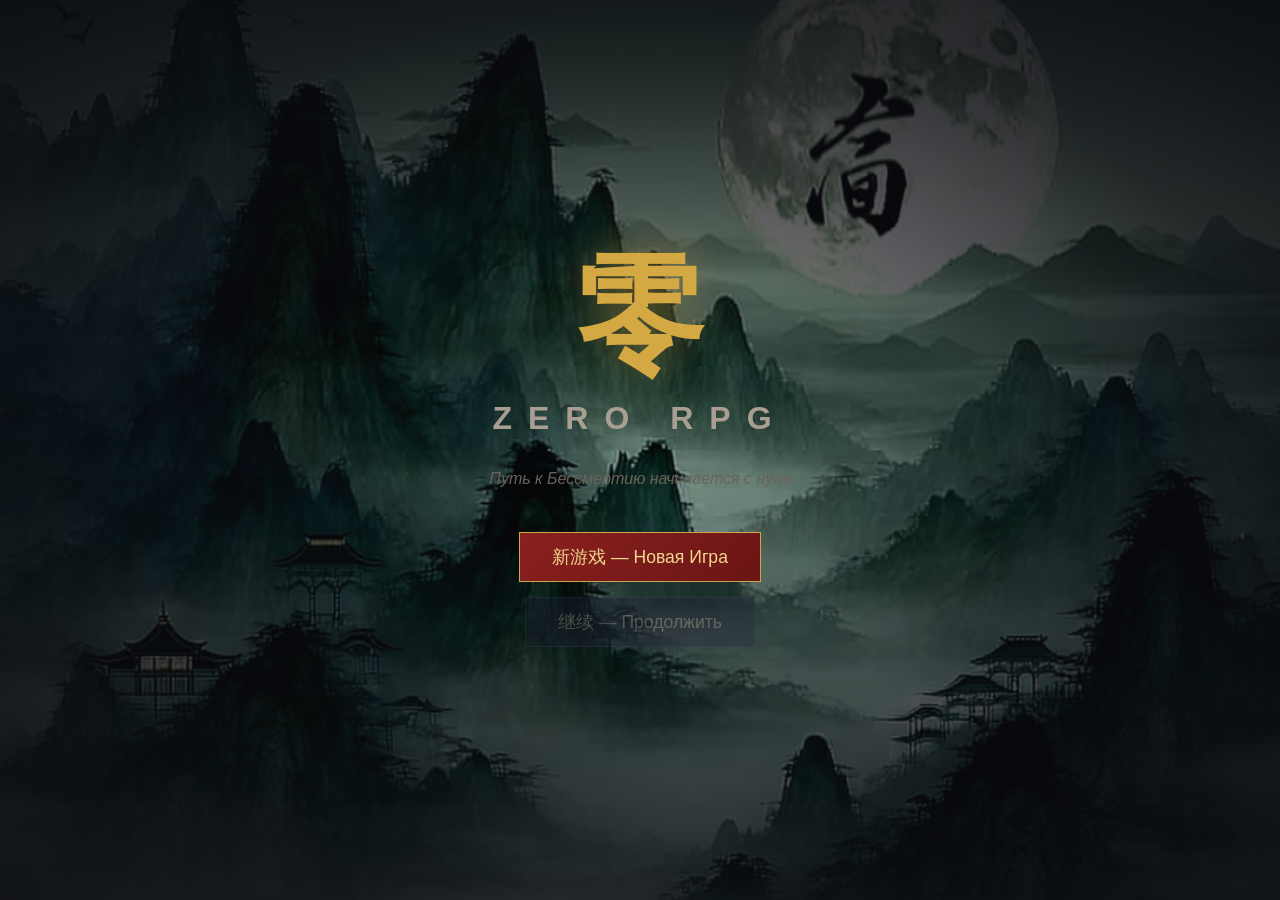
<file: index.html>
<!DOCTYPE html>
<html lang="ru">
<head>
    <meta charset="UTF-8">
    <meta name="viewport" content="width=device-width, initial-scale=1.0">
    <title>Zero RPG — Путь Культивации</title>
    <link rel="stylesheet" href="css/main.css">
    <link rel="stylesheet" href="css/eastern-theme.css">
    <link rel="stylesheet" href="css/combat.css">
    <link rel="stylesheet" href="css/graphics.css">
    <link rel="stylesheet" href="css/crafting.css">
    <link rel="stylesheet" href="css/techniques.css">
    <style>
        /* Дополнительные стили для культивации */
        @keyframes pulse {
            0%, 100% { opacity: 0.7; }
            50% { opacity: 1.0; }
        }
        .hud-cultivation-path { padding: 2px 0; }
    </style>
</head>
<body>
    <div id="app">
        <!-- Экран загрузки -->
        <div id="title-screen" class="screen active">
            <div class="title-container">
                <h1 class="title-text">零</h1>
                <h2 class="subtitle-text">ZERO RPG</h2>
                <p class="tagline">Путь к Бессмертию начинается с нуля</p>
                <div class="title-buttons">
                    <button id="btn-new-game" class="btn-eastern">新游戏 — Новая Игра</button>
                    <button id="btn-load-game" class="btn-eastern btn-secondary">继续 — Продолжить</button>
                </div>
            </div>
        </div>

        <!-- Экран создания персонажа -->
        <div id="creation-screen" class="screen">
            <div class="creation-container">
                <h2 class="section-title">命运之轮 — Колесо Судьбы</h2>
                <div class="creation-grid">
                    <!-- Левая панель: ввод -->
                    <div class="creation-left">
                        <div class="form-group">
                            <label>姓名 — Имя:</label>
                            <input type="text" id="char-name" placeholder="Введите имя героя..." maxlength="20">
                        </div>
                        <div class="form-group">
                            <label>性别 — Пол:</label>
                            <div class="gender-select">
                                <button class="btn-gender active" data-gender="male">男 — Мужской</button>
                                <button class="btn-gender" data-gender="female">女 — Женский</button>
                            </div>
                        </div>
                        <div class="form-group">
                            <label>属性 — Характеристики:</label>
                            <div id="stats-display" class="stats-grid"></div>
                        </div>
                        <div class="creation-buttons">
                            <button id="btn-reroll" class="btn-eastern btn-small">🎲 Перебросить</button>
                            <button id="btn-start" class="btn-eastern" disabled>踏上征途 — Начать Путь</button>
                        </div>
                    </div>
                    <!-- Правая панель: судьба -->
                    <div class="creation-right">
                        <div id="fate-display" class="fate-panel"></div>
                    </div>
                </div>
            </div>
        </div>

        <!-- Экран боя -->
        <div id="combat-screen" class="screen"></div>

        <!-- Игровой экран -->
        <div id="game-screen" class="screen">
            <div class="game-layout">
                <div class="narrative-panel">
                    <div id="scene-text" class="scene-text"></div>
                    <div id="choices-container" class="choices-container"></div>
                </div>
                <aside id="hud-panel" class="hud-panel">
                    <div id="hud-content"></div>
                </aside>
            </div>
        </div>
    </div>

    <!-- === СКРИПТЫ (порядок загрузки КРИТИЧЕН!) === -->
    
    <!-- 1. Ядро: State -->
    <script src="src/state.js"></script>
    
    <!-- 2. Персонаж -->
    <script src="src/character/spirit_roots.js"></script>
    <script src="src/character/physique.js"></script>
    <script src="src/character/traits.js"></script>
    <script src="src/character/origin.js"></script>
    <script src="src/character/stats.js"></script>
    <script src="src/character/creation.js"></script>
    
    <!-- 3. Культивация -->
    <script src="src/cultivation/paths.js"></script>
    <script src="src/cultivation/sublevels.js"></script>
    <script src="src/cultivation/synergy.js"></script>
    <script src="src/cultivation/breakthrough.js"></script>
    <script src="src/cultivation/events.js"></script>
    
    <!-- 4. Боевая система -->
    <script src="src/combat/elements.js"></script>
    <script src="src/combat/tension.js"></script>
    <script src="src/combat/actions.js"></script>
    <script src="src/combat/enemies.js"></script>
    <script src="src/combat/engine.js"></script>
    
    <!-- 5. Техники -->
    <script src="src/techniques/technique_data.js"></script>
    <script src="src/techniques/technique_system.js"></script>
    <script src="src/techniques/technique_encounters.js"></script>
    
    <!-- 6. Экономика и профессии -->
    <script src="src/economy/inventory.js"></script>
    <script src="src/economy/market.js"></script>
    <script src="src/professions/professions.js"></script>
    <script src="src/professions/alchemy.js"></script>
    <script src="src/professions/smithing.js"></script>
    <script src="src/professions/talismans.js"></script>
    <script src="src/professions/herbalism.js"></script>
    <script src="src/professions/formation.js"></script>
    <script src="src/professions/crafting_ui.js"></script>
    
    <!-- 7. Живой мир -->
    <script src="src/world/time.js"></script>
    <script src="src/world/locations.js"></script>
    <script src="src/world/npc_system.js"></script>
    <script src="src/world/sects.js"></script>
    <script src="src/world/sect_membership.js"></script>
    <script src="src/world/sect_events.js"></script>
    <script src="src/world/events_system.js"></script>
    <script src="src/world/world_engine.js"></script>
    
    <!-- 8. Социальные системы -->
    <script src="src/social/relationships.js"></script>
    <script src="src/social/interactions.js"></script>
    <script src="src/social/companions.js"></script>
    <script src="src/social/master_disciple.js"></script>
    <script src="src/social/romance.js"></script>
    <script src="src/social/social_events.js"></script>
    
    <!-- 9. Нарратив и UI -->
    <script src="src/narrative/scene_engine.js"></script>
    <script src="src/narrative/conditions.js"></script>
    <script src="src/ui/graphics.js"></script>
    <script src="src/ui/hud.js"></script>
    <script src="src/ui/techniques_ui.js"></script>
    
    <!-- 10. Главный контроллер (определяет App) -->
    <script src="src/main.js"></script>
    <!-- 11. Игровой цикл (ПОСЛЕ main.js, т.к. использует App) -->
    <script src="src/world/game_loop.js"></script>
    
    <!-- Старые данные глав (legacy, для обратной совместимости) -->
    <!-- <script src="legacy/chapter1/arc1_village.js"></script> -->
    <!-- <script src="legacy/chapter1/arc2_road.js"></script> -->
    <!-- <script src="legacy/chapter1/arc3_trial.js"></script> -->
    <!-- <script src="legacy/chapter1/index.js"></script> -->
</body>
</html>
</file>
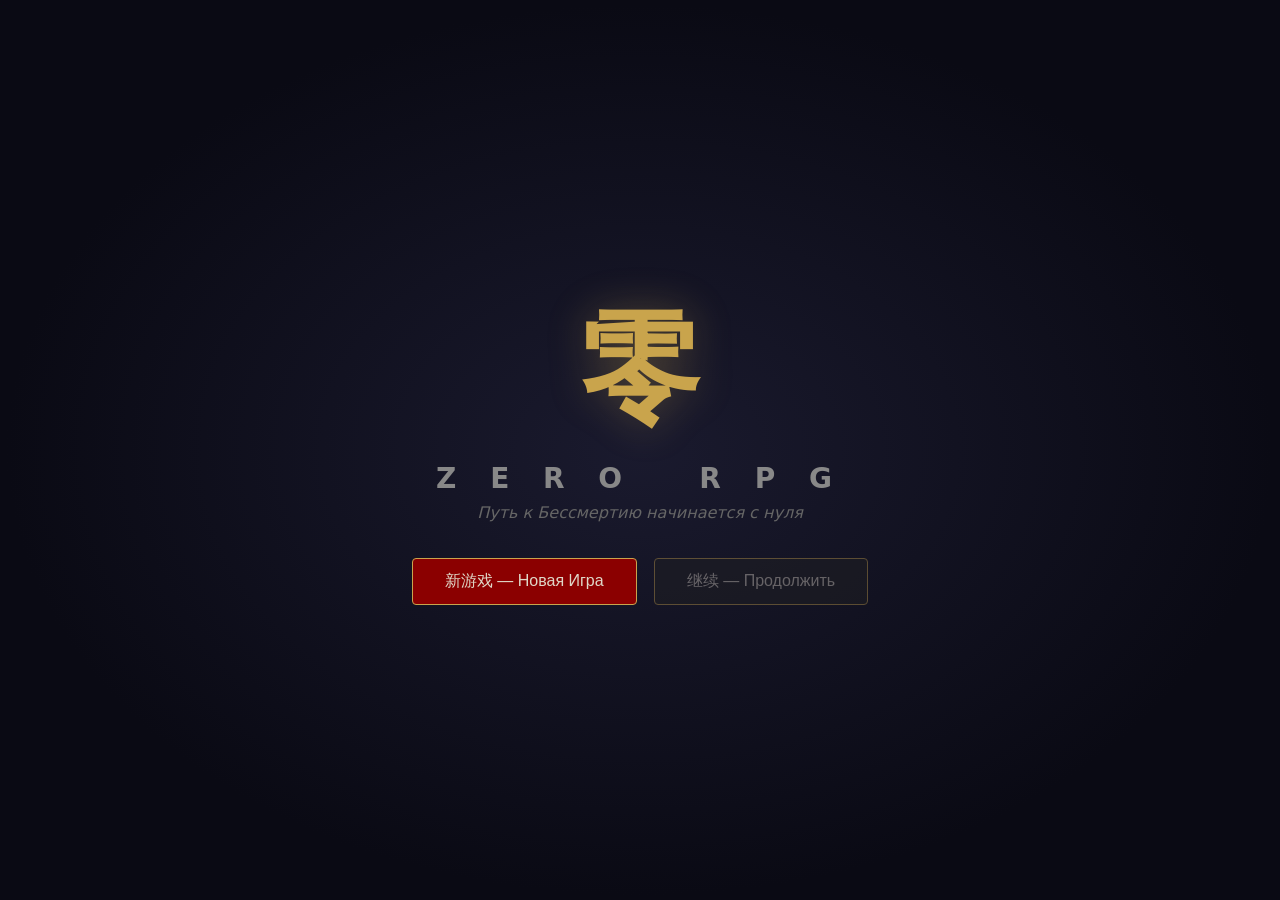
<file: play.html>
<!DOCTYPE html>
<html lang="ru">
<head>
<meta charset="UTF-8">
<meta name="viewport" content="width=device-width, initial-scale=1.0">
<title>零 Zero RPG — Путь Культивации</title>
<style>
* { margin:0; padding:0; box-sizing:border-box; }
html, body { height:100%; background:#0a0a14; color:#e0d8c8; font-family:system-ui,-apple-system,sans-serif; overflow:hidden; }
.screen { display:none; width:100%; height:100%; position:absolute; top:0; left:0; }
.screen.active { display:flex; }

/* === ТИТУЛЬНЫЙ === */
#title-screen { flex-direction:column; align-items:center; justify-content:center; background:radial-gradient(ellipse at center, #1a1a2e 0%, #0a0a14 70%); }
#title-screen h1 { font-size:120px; color:#c9a44c; text-shadow:0 0 40px rgba(201,164,76,0.3); }
#title-screen h2 { font-size:28px; color:#888; letter-spacing:12px; margin:10px 0 8px; }
#title-screen p { color:#666; margin-bottom:30px; font-style:italic; }
.btn { padding:12px 32px; margin:6px; border:1px solid #c9a44c; background:#8b0000; color:#e0d8c8; font-size:16px; cursor:pointer; border-radius:4px; transition:all 0.2s; }
.btn:hover { background:#a01010; transform:scale(1.02); }
.btn:disabled { opacity:0.4; cursor:default; transform:none; }
.btn-sm { padding:8px 16px; font-size:13px; }
.btn-secondary { background:#222; }
.btn-secondary:hover { background:#333; }

/* === СОЗДАНИЕ === */
#create-screen { flex-direction:column; padding:30px 40px; overflow-y:auto; }
#create-screen h2 { color:#c9a44c; text-align:center; margin-bottom:20px; font-size:24px; }
.create-grid { display:grid; grid-template-columns:1fr 1fr; gap:30px; max-width:900px; margin:0 auto; }
.form-group { margin-bottom:14px; }
.form-group label { display:block; color:#999; margin-bottom:4px; font-size:13px; }
.form-group input { width:100%; padding:10px; background:#1a1a2e; border:1px solid #444; color:#e0d8c8; font-size:15px; border-radius:4px; }
.gender-btns { display:flex; gap:8px; }
.gender-btns button { flex:1; padding:8px; background:#1a1a2e; border:1px solid #444; color:#888; cursor:pointer; border-radius:4px; }
.gender-btns button.active { border-color:#c9a44c; color:#c9a44c; background:#1a1a28; }
.stats-grid { display:grid; grid-template-columns:1fr 1fr; gap:6px; }
.stat-item { display:flex; justify-content:space-between; padding:6px 10px; background:#12121e; border:1px solid #333; border-radius:4px; font-size:13px; }
.stat-val { color:#c9a44c; font-weight:bold; }
.fate-section { margin-bottom:12px; padding:10px; background:#12121e; border:1px solid #333; border-radius:6px; }
.fate-label { color:#c9a44c; font-size:11px; text-transform:uppercase; margin-bottom:4px; }
.fate-value { font-size:14px; }
.elem-badge { display:inline-block; padding:2px 8px; border-radius:3px; font-size:12px; margin:2px; border:1px solid #555; }

/* === ИГРОВОЙ ЭКРАН === */
#game-screen { flex-direction:column; }
.speed-bar { display:flex; justify-content:center; gap:6px; padding:8px; background:#0d0d18; border-bottom:1px solid #222; z-index:10; }
.speed-bar button { padding:5px 14px; background:#1a1a2e; border:1px solid #444; color:#888; cursor:pointer; border-radius:4px; font-size:13px; }
.speed-bar button.active { background:#8b0000; border-color:#c9a44c; color:#fff; }
.game-body { display:flex; flex:1; overflow:hidden; }
.log-panel { flex:7; padding:16px; overflow-y:auto; border-right:1px solid #222; }
.log-entry { padding:4px 0; font-size:13px; line-height:1.5; border-bottom:1px solid #111; color:#bbb; }
.log-entry.important { color:#c9a44c; font-weight:bold; }
.log-entry.combat { color:#e74c3c; }
.log-entry.breakthrough { color:#f1c40f; font-size:14px; font-weight:bold; background:#1a1a00; padding:6px 8px; border-radius:4px; margin:4px 0; }
.log-entry.choice-event { color:#9b59b6; font-size:14px; background:#1a0a2e; padding:8px; border-radius:6px; margin:6px 0; border:1px solid #6a3d9a; }
.choice-btn { display:block; width:100%; text-align:left; padding:10px 14px; margin:4px 0; background:#1a1a2e; border:1px solid #555; color:#e0d8c8; cursor:pointer; border-radius:4px; font-size:14px; }
.choice-btn:hover { border-color:#c9a44c; background:#252540; }
.hud-panel { flex:3; padding:12px; overflow-y:auto; background:#0d0d16; font-size:12px; min-width:220px; }
.hud-section { margin-bottom:10px; padding-bottom:8px; border-bottom:1px solid #1a1a2e; }
.hud-section h4 { color:#c9a44c; font-size:11px; text-transform:uppercase; margin-bottom:4px; }
.hud-stat { display:flex; justify-content:space-between; padding:2px 0; }
.hud-stat .val { color:#c9a44c; }
.progress-bar { height:10px; background:#1a1a2e; border-radius:3px; overflow:hidden; margin:3px 0; }
.progress-fill { height:100%; border-radius:3px; transition:width 0.3s; }
.fill-body { background:linear-gradient(90deg,#8b4513,#cd853f); }
.fill-qi { background:linear-gradient(90deg,#1a5276,#5dade2); }
.fill-spirit { background:linear-gradient(90deg,#4a235a,#a569bd); }
.fill-hp { background:linear-gradient(90deg,#641e16,#e74c3c); }
.tech-item { font-size:11px; padding:2px 0; color:#7fb3d3; }
</style>
</head>
<body>

<!-- ТИТУЛ -->
<div id="title-screen" class="screen active">
  <h1>零</h1>
  <h2>Z E R O &nbsp; R P G</h2>
  <p>Путь к Бессмертию начинается с нуля</p>
  <div>
    <button class="btn" onclick="showScreen('create-screen'); initCreation()">新游戏 — Новая Игра</button>
    <button class="btn btn-secondary" id="btn-load" onclick="loadGame()" disabled>继续 — Продолжить</button>
  </div>
</div>

<!-- СОЗДАНИЕ -->
<div id="create-screen" class="screen">
  <h2>命运之轮 — Колесо Судьбы</h2>
  <div class="create-grid">
    <div>
      <div class="form-group"><label>姓名 — Имя</label><input id="inp-name" placeholder="Введите имя..." oninput="checkStart()"></div>
      <div class="form-group"><label>性别 — Пол</label>
        <div class="gender-btns"><button class="active" onclick="setGender(this,'male')">男 Мужской</button><button onclick="setGender(this,'female')">女 Женский</button></div>
      </div>
      <div class="form-group"><label>属性 — Характеристики</label><div id="stats-display" class="stats-grid"></div></div>
      <div style="margin-top:12px"><button class="btn btn-sm" onclick="reroll()">🎲 Перебросить</button> <button class="btn" id="btn-start" onclick="startGame()" disabled>踏上征途 — Начать Путь</button></div>
    </div>
    <div id="fate-panel"></div>
  </div>
</div>

<!-- ИГРА -->
<div id="game-screen" class="screen">
  <div class="speed-bar" id="speed-bar"></div>
  <div class="game-body">
    <div class="log-panel" id="log-panel"></div>
    <div class="hud-panel" id="hud-panel"></div>
  </div>
</div>

<script>
// ============================================================
// ZERO RPG — ПОЛНАЯ ИГРА В ОДНОМ ФАЙЛЕ
// ============================================================

// --- ГЛОБАЛЬНОЕ СОСТОЯНИЕ ---
let G = {
  char: null,
  day: 0,
  speed: 1,
  paused: false,
  timer: null,
  lastAction: '',
  logEntries: [],
  roll: null,
  gender: 'male'
};

const SPEEDS = {1:2000, 10:400, 100:80, 1000:15};

// --- ЭКРАНЫ ---
function showScreen(id) {
  document.querySelectorAll('.screen').forEach(s=>s.classList.remove('active'));
  document.getElementById(id).classList.add('active');
}

// --- СОЗДАНИЕ ПЕРСОНАЖА ---
const STAT_NAMES = {str:'💪 Сила',agi:'🏃 Ловкость',int:'🧠 Интеллект',end:'🛡 Выносливость',lck:'🍀 Удача'};
const ROOT_TYPES = ['none','waste5','quad','triple','dual','single','mutated','heavenly'];
const ROOT_NAMES = {none:'Нет корней',waste5:'五灵根 Мусорные (5)',quad:'四灵根 Четвёрные (4)',triple:'三灵根 Тройные (3)',dual:'双灵根 Двойные (2)',single:'单灵根 Одиночные (1)',mutated:'变异灵根 Мутированные',heavenly:'天灵根 Небесные'};
const ELEMENTS = ['Огонь','Вода','Металл','Дерево','Земля'];
const ELEM_COLORS = {'Огонь':'#e74c3c','Вода':'#3498db','Металл':'#bdc3c7','Дерево':'#27ae60','Земля':'#d4a017'};
const ROOT_SPEEDS = {none:0,waste5:0.1,quad:0.25,triple:0.5,dual:1.0,single:2.0,mutated:3.5,heavenly:5.0};
const PHYSIQUES = ['Обычное Тело','Крепкие Кости','Быстрые Рефлексы','Огненное Тело','Ледяные Вены','Каменное Тело','Бурная Кровь','Тело Чистого Ян','Бессмертная Кость'];
const TRAITS = ['Хладнокровный','Храбрый','Хитрый','Милосердный','Упрямый','Любопытный','Жадный','Вспыльчивый','Осторожный','Одиночка','Высокомерный','Ленивый'];
const ORIGINS = [{n:'Сирота',w:30},{n:'Крестьянин',w:25},{n:'Семья торговца',w:20},{n:'Малый клан',w:13},{n:'Благородный клан',w:8},{n:'Наследник великого клана',w:3},{n:'Аристократ',w:1}];
const SUBLEVEL_NAMES = ['Закалка Кожи','Закалка Мышц','Закалка Костей','Закалка Органов','Закалка Крови'];
const BODY_RANKS = ['Смертное Тело','Медное Тело','Серебряное Тело','Золотое Тело','Тело Дем. Бога'];

function roll3d4(){return Math.min(10,Math.ceil(Math.random()*4)+Math.ceil(Math.random()*4)+Math.ceil(Math.random()*4));}
function pick(arr){return arr[Math.floor(Math.random()*arr.length)];}
function wpick(arr){let t=arr.reduce((s,x)=>s+x.w,0),r=Math.random()*t;for(let x of arr){r-=x.w;if(r<=0)return x;}return arr[0];}
function shuffle(a){let b=[...a];for(let i=b.length-1;i>0;i--){let j=Math.floor(Math.random()*(i+1));[b[i],b[j]]=[b[j],b[i]];}return b;}

function genRoots(){
  if(Math.random()>0.35) return {type:'none',elements:[],speed:0};
  let r=Math.random()*100;
  let type=r<20?'waste5':r<40?'quad':r<60?'triple':r<78?'dual':r<90?'single':r<97?'mutated':'heavenly';
  let count={waste5:5,quad:4,triple:3,dual:2,single:1,mutated:1,heavenly:1}[type];
  let elems=shuffle(ELEMENTS).slice(0,count);
  return {type,elements:elems,speed:ROOT_SPEEDS[type]};
}

function genRoll(){
  let stats={str:roll3d4(),agi:roll3d4(),int:roll3d4(),end:roll3d4(),lck:roll3d4()};
  let roots=genRoots();
  let physique=Math.random()<0.7?'Обычное Тело':pick(PHYSIQUES.slice(1));
  let traits=shuffle(TRAITS).slice(0,3);
  let origin=wpick(ORIGINS).n;
  return {stats,roots,physique,traits,origin};
}

function initCreation(){
  G.roll=genRoll();
  renderCreation();
  if(localStorage.getItem('zerorpg_save')) document.getElementById('btn-load').disabled=false;
}
function reroll(){G.roll=genRoll();renderCreation();}
function setGender(btn,g){G.gender=g;document.querySelectorAll('.gender-btns button').forEach(b=>b.classList.remove('active'));btn.classList.add('active');}
function checkStart(){document.getElementById('btn-start').disabled=!document.getElementById('inp-name').value.trim();}

function renderCreation(){
  let r=G.roll;
  // Stats
  let sh='';for(let[k,v]of Object.entries(r.stats))sh+=`<div class="stat-item"><span>${STAT_NAMES[k]}</span><span class="stat-val">${v}</span></div>`;
  document.getElementById('stats-display').innerHTML=sh;
  // Fate
  let fh='';
  fh+=`<div class="fate-section"><div class="fate-label">灵根 — Духовные Корни</div><div class="fate-value">${ROOT_NAMES[r.roots.type]}</div>`;
  if(r.roots.elements.length)fh+='<div>'+r.roots.elements.map(e=>`<span class="elem-badge" style="border-color:${ELEM_COLORS[e]||'#555'};color:${ELEM_COLORS[e]||'#aaa'}">${e}</span>`).join('')+'</div>';
  if(r.roots.speed)fh+=`<div style="color:#888;font-size:11px;margin-top:4px">Скорость: ×${r.roots.speed}</div>`;
  fh+='</div>';
  fh+=`<div class="fate-section"><div class="fate-label">体质 — Телосложение</div><div class="fate-value">${r.physique}</div></div>`;
  fh+=`<div class="fate-section"><div class="fate-label">出身 — Происхождение</div><div class="fate-value">${r.origin}</div></div>`;
  fh+=`<div class="fate-section"><div class="fate-label">性格 — Черты</div><div class="fate-value">${r.traits.join(', ')}</div></div>`;
  document.getElementById('fate-panel').innerHTML=fh;
}

// --- СТАРТ ИГРЫ ---
function startGame(){
  let name=document.getElementById('inp-name').value.trim();
  if(!name)return;
  let r=G.roll;
  G.char={
    name, gender:G.gender,
    stats:{...r.stats},
    roots:r.roots, physique:r.physique, traits:r.traits, origin:r.origin,
    hp:100, maxHp:100,
    money: r.origin==='Семья торговца'?50:r.origin==='Благородный клан'?100:10,
    body:{rank:0,sub:0,progress:0,max:100},
    qi:{rank:0,sub:0,progress:0,max:150},
    spirit:{rank:0,sub:0,progress:0,max:120},
    techniques:[{id:'basic_fist',name:'基础拳法 Базовый Кулак',progress:0,max:100,mastery:1,maxMastery:5}],
    location:'Деревня'
  };
  if(r.roots.type!=='none') G.char.techniques.push({id:'breathing',name:'吐纳术 Техника Дыхания',progress:0,max:100,mastery:1,maxMastery:5});
  G.day=0; G.logEntries=[]; G.paused=false; G.speed=1;
  showScreen('game-screen');
  renderSpeedBar();
  addLog('🌅 Тебе 16 лет. Твой путь начинается в ' + G.char.location + '...','important');
  startTick();
}

// --- СОХРАНЕНИЕ ---
function saveGame(){try{localStorage.setItem('zerorpg_save',JSON.stringify({char:G.char,day:G.day}));}catch(e){}}
function loadGame(){
  try{
    let s=JSON.parse(localStorage.getItem('zerorpg_save'));
    if(!s||!s.char)return;
    G.char=s.char; G.day=s.day; G.logEntries=[]; G.paused=false; G.speed=1;
    showScreen('game-screen'); renderSpeedBar();
    addLog('💾 Загружено сохранение. День '+G.day,'important');
    startTick();
  }catch(e){}
}

// --- СКОРОСТЬ ---
function renderSpeedBar(){
  let h=`<button class="${G.paused?'active':''}" onclick="togglePause()">${G.paused?'▶':'⏸'}</button>`;
  [1,10,100,1000].forEach(s=>{h+=`<button class="${!G.paused&&G.speed===s?'active':''}" onclick="setSpeed(${s})">×${s}</button>`;});
  document.getElementById('speed-bar').innerHTML=h;
}
function setSpeed(s){G.speed=s;G.paused=false;renderSpeedBar();startTick();}
function togglePause(){G.paused=!G.paused;G.paused?stopTick():startTick();renderSpeedBar();}
function startTick(){stopTick();if(!G.paused)G.timer=setInterval(tick,SPEEDS[G.speed]||2000);}
function stopTick(){if(G.timer){clearInterval(G.timer);G.timer=null;}}

// --- ОСНОВНОЙ ТИК ---
function tick(){
  if(!G.char||G.paused)return;
  G.day++;
  let c=G.char;
  let age=16+Math.floor(G.day/365);
  let season=['Весна','Лето','Осень','Зима'][Math.floor((G.day%365)/91)];

  // Выбор судьбы (раз в год)
  if(G.day>0 && G.day%365===0){showFateChoice(age);return;}

  // ИИ решает что делать
  let action=decideAction(c);
  let result=executeAction(c,action);

  // Прогресс культивации
  advanceCultivation(c);
  advanceTechniques(c);

  // Лог (при высокой скорости — только важное)
  if(G.speed<=10 || result.important){
    let prefix = G.speed<=10 ? `📅 Д.${G.day} | ${season} | ${age}л. ` : '';
    addLog(prefix + result.text, result.cls||'');
  }

  // Сохранение
  if(G.day%30===0) saveGame();

  // Обновить HUD
  renderHUD();

  // Смерть от старости
  if(age>=70 && c.body.rank===0 && c.qi.rank===0){
    stopTick();
    addLog('💀 Тебе ' + age + ' лет. Без культивации тело не выдержало... Ты умер от старости.','important');
  }
}

// --- ИИ ПЕРСОНАЖА ---
function decideAction(c){
  if(c.hp<40) return 'rest';
  if(c.money<5 && Math.random()<0.4) return 'work';
  let r=Math.random()*100;
  if(r<30) return 'train_body';
  if(r<50) return c.roots.type!=='none'?'meditate':'train_body';
  if(r<60) return 'work';
  if(r<70) return 'explore';
  if(r<78) return 'social';
  if(r<85) return 'rest';
  if(r<92) return 'combat';
  return 'travel';
}

// --- ВЫПОЛНЕНИЕ ДЕЙСТВИЙ ---
const TRAIN_TEXTS=['Удары по бамбуковому столбу.','Отжимания до отказа.','Бег вокруг деревни.','Удары ногами по стволу.','Приседания с камнем.','Стойка на руках у стены.','Растяжка и гибкость.'];
const MED_TEXTS=['Медитация у ручья.','Дыхательная практика на рассвете.','Попытка ощутить ци мира.','Сидишь в позе лотоса час.','Концентрация на дантяне.'];
const WORK_TEXTS=['Помощь на рисовом поле.','Колка дров для соседей.','Разнос воды из колодца.','Помощь кузнецу.','Сбор хвороста в лесу.','Ловля рыбы на продажу.'];
const SOCIAL_TEXTS=['Разговор со старейшиной.','Игра с детьми на площади.','Слушаешь истории странника.','Чай с соседом Вэйем.','Торговец рассказывает о городе.'];
const EXPLORE_TEXTS=['Прогулка по лесной тропе.','Осмотр старого храма.','Забрался на холм — вид на долину.','Нашёл ручей с чистой водой.','Заброшенная хижина в зарослях.'];
const COMBAT_TEXTS=['Дикий волк на тропе!','Кабан выскочил из кустов!','Змея на пути!','Бандит у дороги!','Бродячий пёс рычит!'];
const TRAVEL_TEXTS=['Идёшь по дороге к городу.','Путь через бамбуковую рощу.','Переправа через реку.','Спуск с холма к равнине.'];

function executeAction(c,action){
  let txt='', cls='', imp=false;
  switch(action){
    case 'train_body':
      let gain=0.5+Math.random()*1.0;
      c.body.progress+=gain;
      c.stats.str+=0.01; c.stats.end+=0.01;
      txt=pick(TRAIN_TEXTS)+` Тело +${gain.toFixed(1)}`;
      break;
    case 'meditate':
      let qgain=c.roots.speed*(0.5+Math.random()*0.5);
      c.qi.progress+=qgain;
      txt=pick(MED_TEXTS)+` Ци +${qgain.toFixed(1)}`;
      break;
    case 'work':
      let pay=2+Math.floor(Math.random()*4);
      c.money+=pay;
      txt=pick(WORK_TEXTS)+` +${pay}💰`;
      break;
    case 'explore':
      txt=pick(EXPLORE_TEXTS);
      if(Math.random()<0.08){
        let tech=findNewTechnique(c);
        if(tech){txt+=` 📜 Нашёл свиток: "${tech.name}"!`; imp=true; cls='important';}
      }
      if(Math.random()<0.05){let m=5+Math.floor(Math.random()*15);c.money+=m;txt+=` 💰 Нашёл ${m} монет!`;imp=true;}
      break;
    case 'social':
      txt='💬 '+pick(SOCIAL_TEXTS);
      if(Math.random()<0.1){c.spirit.progress+=2;txt+=' Дух +2';}
      break;
    case 'rest':
      c.hp=Math.min(c.maxHp,c.hp+20);
      txt='😴 Отдых. HP +20';
      break;
    case 'combat':
      let enemy=pick(COMBAT_TEXTS);
      let power=c.stats.str+c.body.rank*10+c.body.sub*2;
      let enemyPow=3+Math.random()*8+G.day*0.01;
      if(power>enemyPow){
        let bg=1+Math.random()*2;c.body.progress+=bg;
        txt=`⚔️ ${enemy} Бой... Победа! Тело +${bg.toFixed(1)}`;
        if(Math.random()<0.3){let loot=3+Math.floor(Math.random()*8);c.money+=loot;txt+=` +${loot}💰`;}
        cls='combat'; imp=true;
      } else {
        let dmg=10+Math.floor(Math.random()*20);c.hp=Math.max(1,c.hp-dmg);
        txt=`⚔️ ${enemy} Проигрыш! HP -${dmg}`;
        cls='combat'; imp=true;
      }
      break;
    case 'travel':
      let locs=['Деревня','Лес','Город','Горная тропа','Рынок'];
      let newLoc=pick(locs.filter(l=>l!==c.location));
      c.location=newLoc;
      txt='🏃 '+pick(TRAVEL_TEXTS)+` Прибыл: ${newLoc}`;
      imp=true; cls='important';
      break;
  }
  return {text:txt, cls, important:imp};
}

// --- ПРОГРЕСС КУЛЬТИВАЦИИ ---
function advanceCultivation(c){
  // Путь Тела
  if(c.body.progress>=c.body.max){
    c.body.progress=0;
    c.body.sub++;
    if(c.body.sub>=5){c.body.sub=0;c.body.rank++;c.body.max*=3;}
    else{c.body.max=Math.round(c.body.max*1.5);}
    let nm=c.body.rank===0?SUBLEVEL_NAMES[c.body.sub]||'Пик':BODY_RANKS[c.body.rank]||`Ранг ${c.body.rank+1}`;
    c.stats.str+=2+c.body.rank; c.stats.end+=1+c.body.rank; c.maxHp+=10+c.body.rank*5; c.hp=c.maxHp;
    addLog(`⚡ ПРОРЫВ! Путь Тела: ${nm}! Сила +${2+c.body.rank}, Выносливость +${1+c.body.rank}`,'breakthrough');
  }
  // Путь Ци
  if(c.roots.type!=='none' && c.qi.progress>=c.qi.max){
    c.qi.progress=0; c.qi.sub++;
    if(c.qi.sub>=4){c.qi.sub=0;c.qi.rank++;c.qi.max*=3;}
    else{c.qi.max=Math.round(c.qi.max*1.5);}
    c.stats.int+=2; c.stats.agi+=1;
    addLog(`⚡ ПРОРЫВ! Путь Ци: Ранг ${c.qi.rank+1}, ступень ${c.qi.sub+1}! Интеллект +2`,'breakthrough');
  }
}

// --- ТЕХНИКИ ---
const ALL_TECHS=[
  {id:'iron_fist',name:'铁拳 Железный Кулак',max:120,maxM:5},
  {id:'swift_step',name:'疾步 Быстрый Шаг',max:100,maxM:4},
  {id:'stone_skin',name:'石肤 Каменная Кожа',max:150,maxM:5},
  {id:'tiger_strike',name:'虎击 Удар Тигра',max:130,maxM:5},
  {id:'water_flow',name:'流水 Текучая Вода',max:110,maxM:4},
  {id:'flame_fist',name:'火拳 Огненный Кулак',max:160,maxM:6},
  {id:'wind_blade',name:'风刃 Лезвие Ветра',max:140,maxM:5},
  {id:'earth_wall',name:'土墙 Земляная Стена',max:120,maxM:4},
  {id:'spirit_eye',name:'灵眼 Духовный Взор',max:100,maxM:3},
  {id:'thunder_palm',name:'雷掌 Ладонь Грома',max:200,maxM:6},
];

function findNewTechnique(c){
  let known=c.techniques.map(t=>t.id);
  let avail=ALL_TECHS.filter(t=>!known.includes(t.id));
  if(!avail.length)return null;
  let t=pick(avail);
  c.techniques.push({id:t.id,name:t.name,progress:0,max:t.max,mastery:1,maxMastery:t.maxM});
  return t;
}

function advanceTechniques(c){
  if(!c.techniques.length)return;
  let t=c.techniques[0]; // Тренирует первую неосвоенную
  for(let tech of c.techniques){if(tech.mastery<tech.maxMastery){t=tech;break;}}
  t.progress+=1.5+Math.random();
  if(t.progress>=t.max){
    t.progress=0; t.mastery++;
    if(t.mastery>t.maxMastery)t.mastery=t.maxMastery;
    else{t.max=Math.round(t.max*1.4);
    addLog(`📖 Техника "${t.name}" повысилась! Мастерство: ${t.mastery}/${t.maxMastery}`,'important');}
  }
}

// --- ВЫБОР СУДЬБЫ ---
function showFateChoice(age){
  stopTick();
  let events=[
    {text:`⚡ К деревне подходит вербовщик секты. Он ищет таланты.`,choices:['Подойти и попробовать','Скрыться — не готов','Спросить у старейшины'],results:['Ты подошёл. Проверка... '+(G.char.roots.type!=='none'?'Принят!':'Отказ — нет корней.'),'Ты скрылся в лесу. Жизнь продолжается.','Старейшина посоветовал подождать год.']},
    {text:`⚡ В лесу ты находишь пещеру, из которой исходит странная аура.`,choices:['Войти','Отметить и вернуться позже','Пройти мимо'],results:['Внутри — каменная плита с техникой! 📜','Ты запомнил место.','Осторожность — мать мудрости.']},
    {text:`⚡ Странствующий старик предлагает стать твоим учителем.`,choices:['Согласиться','Отказаться','Расспросить подробнее'],results:['Он начинает обучать тебя! Прогресс ×2 на 100 дней.','Ты вежливо отклонил.','Он рассказывает о Дао меча... Интересно. Дух +5.']},
    {text:`⚡ Бандиты напали на деревню! Жители в панике.`,choices:['Сражаться','Помочь эвакуации','Бежать'],results:['Ты дерёшься! '+(G.char.stats.str>12?'Победа! Герой деревни!':'Ранен, но выжил.'),'Ты спас 3 семьи. Карма +10.','Ты убежал. Стыдно, но жив.']},
  ];
  let ev=pick(events);
  let html=`<div class="log-entry choice-event"><div style="margin-bottom:8px">${ev.text}</div>`;
  ev.choices.forEach((ch,i)=>{
    html+=`<button class="choice-btn" onclick="resolveFate(${i})">${ch}</button>`;
  });
  html+='</div>';
  G._fateResults=ev.results;
  document.getElementById('log-panel').innerHTML+=html;
  scrollLog();
}

function resolveFate(i){
  let result=G._fateResults[i]||'...';
  addLog('✨ '+result,'important');
  G.paused=false; startTick(); renderSpeedBar();
}

// --- ЛОГ ---
function addLog(text,cls){
  cls=cls||'';
  G.logEntries.push({text,cls});
  if(G.logEntries.length>200)G.logEntries.shift();
  let panel=document.getElementById('log-panel');
  let div=document.createElement('div');
  div.className='log-entry'+(cls?' '+cls:'');
  div.textContent=text;
  panel.appendChild(div);
  if(panel.children.length>200)panel.removeChild(panel.firstChild);
  scrollLog();
}
function scrollLog(){let p=document.getElementById('log-panel');p.scrollTop=p.scrollHeight;}

// --- HUD ---
function renderHUD(){
  let c=G.char; if(!c)return;
  let age=16+Math.floor(G.day/365);
  let h='';
  h+=`<div class="hud-section"><h4>${c.name}</h4><div style="color:#888">Возраст: ${age} | День ${G.day}</div><div style="color:#888">📍 ${c.location}</div></div>`;
  // HP
  let hpp=Math.round(c.hp/c.maxHp*100);
  h+=`<div class="hud-section"><h4>HP</h4><div class="progress-bar"><div class="progress-fill fill-hp" style="width:${hpp}%"></div></div><div style="font-size:11px;color:#888">${Math.round(c.hp)}/${c.maxHp}</div></div>`;
  // Культивация
  let bp=Math.round(c.body.progress/c.body.max*100);
  let bname=c.body.rank===0?(SUBLEVEL_NAMES[c.body.sub]||'Пик'):(BODY_RANKS[c.body.rank]||`Ранг ${c.body.rank+1}`);
  h+=`<div class="hud-section"><h4>Путь Тела</h4><div style="font-size:11px">${bname}</div><div class="progress-bar"><div class="progress-fill fill-body" style="width:${bp}%"></div></div><div style="font-size:10px;color:#888">${bp}% (${Math.round(c.body.progress)}/${c.body.max})</div></div>`;
  if(c.roots.type!=='none'){
    let qp=Math.round(c.qi.progress/c.qi.max*100);
    h+=`<div class="hud-section"><h4>Путь Ци</h4><div style="font-size:11px">Ранг ${c.qi.rank+1}, ступень ${c.qi.sub+1}</div><div class="progress-bar"><div class="progress-fill fill-qi" style="width:${qp}%"></div></div><div style="font-size:10px;color:#888">${qp}%</div></div>`;
  } else {
    h+=`<div class="hud-section"><h4>Путь Ци</h4><div style="font-size:11px;color:#555">🔒 Нет корней</div></div>`;
  }
  // Стат
  h+=`<div class="hud-section"><h4>Характеристики</h4>`;
  h+=`<div class="hud-stat"><span>💪 Сила</span><span class="val">${Math.round(c.stats.str*10)/10}</span></div>`;
  h+=`<div class="hud-stat"><span>🏃 Ловк.</span><span class="val">${Math.round(c.stats.agi*10)/10}</span></div>`;
  h+=`<div class="hud-stat"><span>🧠 Инт.</span><span class="val">${Math.round(c.stats.int*10)/10}</span></div>`;
  h+=`<div class="hud-stat"><span>🛡 Вын.</span><span class="val">${Math.round(c.stats.end*10)/10}</span></div>`;
  h+=`<div class="hud-stat"><span>🍀 Удача</span><span class="val">${Math.round(c.stats.lck*10)/10}</span></div>`;
  h+=`</div>`;
  // Корни
  h+=`<div class="hud-section"><h4>Корни</h4><div style="font-size:11px">${ROOT_NAMES[c.roots.type]||'?'}</div>`;
  if(c.roots.elements.length)h+='<div>'+c.roots.elements.map(e=>`<span class="elem-badge" style="border-color:${ELEM_COLORS[e]||'#555'};color:${ELEM_COLORS[e]||'#aaa'};font-size:10px">${e}</span>`).join('')+'</div>';
  h+='</div>';
  // Техники
  h+=`<div class="hud-section"><h4>Техники</h4>`;
  c.techniques.forEach(t=>{
    let tp=Math.round(t.progress/t.max*100);
    h+=`<div class="tech-item">${t.name} [${t.mastery}/${t.maxMastery}] ${tp}%</div>`;
  });
  h+='</div>';
  // Деньги
  h+=`<div class="hud-section"><div class="hud-stat"><span>💰 Монеты</span><span class="val">${c.money}</span></div></div>`;
  document.getElementById('hud-panel').innerHTML=h;
}

// --- INIT ---
window.onload=function(){
  if(localStorage.getItem('zerorpg_save'))document.getElementById('btn-load').disabled=false;
};
</script>
</body>
</html>
</file>
<file: css/main.css>
/* ===== ZERO RPG — Main Styles ===== */

* {
    margin: 0;
    padding: 0;
    box-sizing: border-box;
}

:root {
    --bg-dark: #0a0a0f;
    --bg-panel: #12121a;
    --bg-card: #1a1a2e;
    --border-gold: #c9a84c;
    --border-dim: #3a3a4a;
    --text-primary: #e8e0d4;
    --text-secondary: #a89e91;
    --text-dim: #6a6258;
    --accent-red: #8b2020;
    --accent-gold: #d4a843;
    --accent-blue: #2a5080;
    --accent-green: #2a7040;
    --highlight: #f0d78c;
    --danger: #cc3333;
    --font-body: 'Noto Sans SC', 'Microsoft YaHei', sans-serif;
    --font-title: 'Noto Serif SC', 'SimSun', serif;
}

html, body {
    height: 100%;
    font-family: var(--font-body);
    background: var(--bg-dark);
    color: var(--text-primary);
    line-height: 1.7;
    font-size: 16px;
}

#app {
    width: 100%;
    height: 100%;
    overflow: hidden;
}

/* ===== Screens ===== */
.screen {
    display: none;
    width: 100%;
    height: 100%;
    position: absolute;
    top: 0;
    left: 0;
    opacity: 0;
    transition: opacity 0.5s ease;
}

.screen.active {
    display: flex;
    opacity: 1;
    align-items: center;
    justify-content: center;
}

/* ===== Buttons ===== */
.btn-eastern {
    background: linear-gradient(135deg, var(--accent-red), #6b1515);
    color: var(--highlight);
    border: 1px solid var(--border-gold);
    padding: 12px 32px;
    font-size: 1.1rem;
    font-family: var(--font-body);
    cursor: pointer;
    transition: all 0.3s ease;
    position: relative;
    overflow: hidden;
}

.btn-eastern:hover:not(:disabled) {
    background: linear-gradient(135deg, #a03030, var(--accent-red));
    box-shadow: 0 0 20px rgba(201, 168, 76, 0.3);
    transform: translateY(-1px);
}

.btn-eastern:disabled {
    opacity: 0.4;
    cursor: not-allowed;
}

.btn-eastern.btn-secondary {
    background: linear-gradient(135deg, #1a1a2e, #2a2a3e);
    border-color: var(--border-dim);
    color: var(--text-secondary);
}

.btn-eastern.btn-secondary:hover:not(:disabled) {
    background: linear-gradient(135deg, #2a2a3e, #3a3a4e);
    border-color: var(--border-gold);
}

.btn-eastern.btn-small {
    padding: 8px 20px;
    font-size: 0.9rem;
}

/* ===== Title Screen ===== */
.title-container {
    text-align: center;
    animation: fadeInUp 1s ease;
}

.title-text {
    font-family: var(--font-title);
    font-size: 8rem;
    color: var(--accent-gold);
    text-shadow: 0 0 40px rgba(212, 168, 67, 0.4);
    margin-bottom: 0;
    line-height: 1;
}

.subtitle-text {
    font-size: 2rem;
    color: var(--text-secondary);
    letter-spacing: 0.5em;
    margin-top: 10px;
}

.tagline {
    color: var(--text-dim);
    margin: 20px 0 40px;
    font-style: italic;
}

.title-buttons {
    display: flex;
    flex-direction: column;
    gap: 15px;
    align-items: center;
}

/* ===== Creation Screen ===== */
.creation-container {
    width: 95%;
    max-width: 1100px;
    max-height: 90vh;
    overflow-y: auto;
    padding: 30px;
}

.section-title {
    font-family: var(--font-title);
    color: var(--accent-gold);
    text-align: center;
    font-size: 1.8rem;
    margin-bottom: 30px;
    text-shadow: 0 0 10px rgba(212, 168, 67, 0.3);
}

.creation-grid {
    display: grid;
    grid-template-columns: 1fr 1fr;
    gap: 30px;
}

.form-group {
    margin-bottom: 20px;
}

.form-group label {
    display: block;
    color: var(--accent-gold);
    margin-bottom: 8px;
    font-size: 0.9rem;
}

.form-group input {
    width: 100%;
    padding: 10px 15px;
    background: var(--bg-card);
    border: 1px solid var(--border-dim);
    color: var(--text-primary);
    font-size: 1rem;
    font-family: var(--font-body);
    transition: border-color 0.3s;
}

.form-group input:focus {
    outline: none;
    border-color: var(--border-gold);
    box-shadow: 0 0 10px rgba(201, 168, 76, 0.2);
}

.gender-select {
    display: flex;
    gap: 10px;
}

.btn-gender {
    flex: 1;
    padding: 8px;
    background: var(--bg-card);
    border: 1px solid var(--border-dim);
    color: var(--text-secondary);
    cursor: pointer;
    transition: all 0.3s;
}

.btn-gender.active {
    border-color: var(--border-gold);
    color: var(--accent-gold);
    background: rgba(201, 168, 76, 0.1);
}

/* Stats Grid */
.stats-grid {
    display: grid;
    grid-template-columns: 1fr 1fr;
    gap: 8px;
}

.stat-item {
    display: flex;
    justify-content: space-between;
    align-items: center;
    padding: 6px 12px;
    background: var(--bg-card);
    border: 1px solid var(--border-dim);
    border-radius: 3px;
}

.stat-name {
    color: var(--text-secondary);
    font-size: 0.85rem;
}

.stat-value {
    color: var(--highlight);
    font-weight: 700;
    font-size: 1.1rem;
}

.stat-value.high { color: #4ecdc4; }
.stat-value.low { color: var(--danger); }

/* Fate Panel */
.fate-panel {
    background: var(--bg-panel);
    border: 1px solid var(--border-dim);
    padding: 20px;
    min-height: 400px;
}

.fate-section {
    margin-bottom: 18px;
    padding-bottom: 12px;
    border-bottom: 1px solid var(--border-dim);
}

.fate-section:last-child {
    border-bottom: none;
}

.fate-label {
    color: var(--accent-gold);
    font-size: 0.8rem;
    text-transform: uppercase;
    letter-spacing: 0.1em;
    margin-bottom: 4px;
}

.fate-value {
    color: var(--text-primary);
    font-size: 0.95rem;
}

.fate-value.rare { color: #9b59b6; }
.fate-value.legendary { color: var(--accent-gold); }
.fate-value.mythical { color: #e74c3c; }
.fate-value.negative { color: var(--danger); }

.fate-bonus {
    color: var(--accent-green);
    font-size: 0.8rem;
}

.fate-penalty {
    color: var(--danger);
    font-size: 0.8rem;
}

.creation-buttons {
    display: flex;
    gap: 15px;
    margin-top: 20px;
}

/* ===== Game Screen ===== */
.game-layout {
    display: grid;
    grid-template-columns: 1fr 300px;
    height: 100%;
    width: 100%;
}

.narrative-panel {
    padding: 40px;
    overflow-y: auto;
    display: flex;
    flex-direction: column;
}

.scene-text {
    flex: 1;
    font-size: 1.05rem;
    line-height: 2;
    color: var(--text-primary);
    white-space: pre-wrap;
}

.scene-text .char {
    opacity: 0;
    animation: charAppear 0.03s forwards;
}

.choices-container {
    margin-top: 30px;
    display: flex;
    flex-direction: column;
    gap: 12px;
}

.choice-btn {
    background: var(--bg-card);
    border: 1px solid var(--border-dim);
    color: var(--text-primary);
    padding: 15px 20px;
    text-align: left;
    cursor: pointer;
    transition: all 0.3s;
    font-size: 0.95rem;
    font-family: var(--font-body);
    line-height: 1.5;
}

.choice-btn:hover {
    border-color: var(--border-gold);
    background: rgba(201, 168, 76, 0.08);
    transform: translateX(5px);
}

.choice-btn .choice-effects {
    display: block;
    margin-top: 5px;
    font-size: 0.8rem;
    color: var(--text-dim);
}

.choice-btn .effect-positive { color: var(--accent-green); }
.choice-btn .effect-negative { color: var(--danger); }

/* HUD Panel */
.hud-panel {
    background: var(--bg-panel);
    border-left: 1px solid var(--border-dim);
    padding: 20px;
    overflow-y: auto;
}

.hud-section {
    margin-bottom: 20px;
    padding-bottom: 15px;
    border-bottom: 1px solid var(--border-dim);
}

.hud-title {
    color: var(--accent-gold);
    font-size: 0.75rem;
    text-transform: uppercase;
    letter-spacing: 0.15em;
    margin-bottom: 8px;
}

.hud-name {
    font-size: 1.2rem;
    color: var(--highlight);
    font-family: var(--font-title);
}

.hud-stat {
    display: flex;
    justify-content: space-between;
    font-size: 0.85rem;
    padding: 3px 0;
}

.hud-stat-name { color: var(--text-secondary); }
.hud-stat-value { color: var(--text-primary); font-weight: 600; }

.hud-roots {
    display: flex;
    gap: 5px;
    flex-wrap: wrap;
}

.element-badge {
    padding: 2px 8px;
    border-radius: 3px;
    font-size: 0.75rem;
    font-weight: 600;
}

/* ===== Animations ===== */
@keyframes fadeInUp {
    from { opacity: 0; transform: translateY(20px); }
    to { opacity: 1; transform: translateY(0); }
}

@keyframes charAppear {
    to { opacity: 1; }
}

/* ===== Responsive ===== */
@media (max-width: 768px) {
    .creation-grid {
        grid-template-columns: 1fr;
    }
    .game-layout {
        grid-template-columns: 1fr;
    }
    .hud-panel {
        border-left: none;
        border-top: 1px solid var(--border-dim);
        max-height: 200px;
    }
    .title-text { font-size: 5rem; }
    .narrative-panel { padding: 20px; }
}
</file>
<file: css/eastern-theme.css>
/* ===== Eastern Theme — Decorative Overlays ===== */

/* Background pattern */
body::before {
    content: '';
    position: fixed;
    top: 0; left: 0; right: 0; bottom: 0;
    background: 
        radial-gradient(ellipse at 20% 50%, rgba(139, 32, 32, 0.08) 0%, transparent 50%),
        radial-gradient(ellipse at 80% 20%, rgba(42, 80, 128, 0.06) 0%, transparent 40%),
        radial-gradient(ellipse at 50% 80%, rgba(201, 168, 76, 0.04) 0%, transparent 40%);
    pointer-events: none;
    z-index: 0;
}

#app { position: relative; z-index: 1; }

/* Decorative corners for panels */
.fate-panel::before,
.fate-panel::after {
    content: '◈';
    position: absolute;
    color: var(--border-gold);
    opacity: 0.4;
    font-size: 1.2rem;
}
.fate-panel { position: relative; }
.fate-panel::before { top: 5px; left: 8px; }
.fate-panel::after { bottom: 5px; right: 8px; }

/* Gold separator */
.gold-separator {
    height: 1px;
    background: linear-gradient(90deg, transparent, var(--border-gold), transparent);
    margin: 20px 0;
}

/* Scroll animation for text */
.scene-text {
    position: relative;
}

/* Glowing text for important words */
.text-golden {
    color: var(--accent-gold);
    text-shadow: 0 0 8px rgba(212, 168, 67, 0.4);
}

.text-danger {
    color: var(--danger);
    text-shadow: 0 0 6px rgba(204, 51, 51, 0.3);
}

.text-spirit {
    color: #6cb4ee;
    text-shadow: 0 0 6px rgba(108, 180, 238, 0.3);
}

/* Element colors */
.elem-metal { background: rgba(192, 192, 192, 0.2); color: #c0c0c0; border: 1px solid #c0c0c0; }
.elem-wood { background: rgba(39, 174, 96, 0.2); color: #27ae60; border: 1px solid #27ae60; }
.elem-water { background: rgba(41, 128, 185, 0.2); color: #2980b9; border: 1px solid #2980b9; }
.elem-fire { background: rgba(231, 76, 60, 0.2); color: #e74c3c; border: 1px solid #e74c3c; }
.elem-earth { background: rgba(212, 160, 23, 0.2); color: #d4a017; border: 1px solid #d4a017; }
.elem-ice { background: rgba(174, 214, 241, 0.2); color: #aed6f1; border: 1px solid #aed6f1; }
.elem-lightning { background: rgba(142, 68, 173, 0.2); color: #8e44ad; border: 1px solid #8e44ad; }
.elem-wind { background: rgba(133, 193, 233, 0.2); color: #85c1e9; border: 1px solid #85c1e9; }
.elem-darkness { background: rgba(44, 62, 80, 0.4); color: #7f8c8d; border: 1px solid #5d6d7e; }
.elem-light { background: rgba(247, 220, 111, 0.2); color: #f7dc6f; border: 1px solid #f7dc6f; }
.elem-space { background: rgba(27, 38, 49, 0.4); color: #aab7b8; border: 1px solid #5d6d7e; }
.elem-time { background: rgba(125, 60, 152, 0.2); color: #bb8fce; border: 1px solid #7d3c98; }
.elem-chaos { background: linear-gradient(135deg, rgba(231,76,60,0.2), rgba(41,128,185,0.2)); color: #ecf0f1; border: 1px solid #bdc3c7; }
.elem-none { background: rgba(100,100,100,0.2); color: #999; border: 1px solid #555; }

/* Pulse animation for rare items */
@keyframes goldPulse {
    0%, 100% { box-shadow: 0 0 5px rgba(201, 168, 76, 0.2); }
    50% { box-shadow: 0 0 15px rgba(201, 168, 76, 0.5); }
}

.pulse-gold {
    animation: goldPulse 2s infinite;
}

/* Screen transition */
.screen.fade-in {
    animation: fadeInUp 0.6s ease forwards;
}
</file>
<file: css/combat.css>
/**
 * Zero RPG — Боевые стили
 * Красная тема для режима боя
 */

/* === ЭКРАН БОЯ === */
#combat-screen {
    background: linear-gradient(180deg, #1a0000 0%, #0d0d0d 50%, #1a0000 100%);
    min-height: 100vh;
    padding: 1rem;
    display: none;
    align-items: center;
    justify-content: center;
}

.combat-arena {
    width: 100%;
    max-width: 700px;
    display: flex;
    flex-direction: column;
}

#combat-screen.active {
    display: flex;
    flex-direction: column;
    gap: 0.8rem;
}

/* === ИНФОРМАЦИЯ О БОЙЦАХ === */
.combatant {
    background: rgba(20, 0, 0, 0.8);
    border: 1px solid rgba(180, 40, 40, 0.4);
    border-radius: 8px;
    padding: 0.8rem 1rem;
    position: relative;
}

.combatant-name {
    font-size: 1.1rem;
    font-weight: bold;
    color: #f0e6d3;
    margin-bottom: 0.3rem;
}

.combatant-desc {
    font-size: 0.8rem;
    color: #888;
    margin-bottom: 0.5rem;
    font-style: italic;
}

.enemy-info {
    border-color: rgba(200, 50, 50, 0.5);
    box-shadow: 0 0 15px rgba(200, 50, 50, 0.1);
}

.player-info {
    border-color: rgba(50, 150, 200, 0.5);
    box-shadow: 0 0 15px rgba(50, 150, 200, 0.1);
}

/* === HP / QI БАРЫ === */
.hp-bar-container, .qi-bar-container {
    position: relative;
    height: 22px;
    background: rgba(0, 0, 0, 0.6);
    border-radius: 4px;
    margin: 0.3rem 0;
    overflow: hidden;
    border: 1px solid rgba(100, 100, 100, 0.3);
}

.hp-bar {
    height: 100%;
    border-radius: 3px;
    transition: width 0.5s ease;
    position: relative;
}

.player-hp {
    background: linear-gradient(90deg, #2d8f3d, #44c767);
    box-shadow: 0 0 8px rgba(68, 199, 103, 0.3);
}

.enemy-hp {
    background: linear-gradient(90deg, #8f2d2d, #c74444);
    box-shadow: 0 0 8px rgba(199, 68, 68, 0.3);
}

.hp-bar.hp-critical {
    background: linear-gradient(90deg, #8f2d2d, #ff3333) !important;
    animation: hp-pulse 0.8s infinite;
}

.qi-bar {
    height: 100%;
    background: linear-gradient(90deg, #2d4f8f, #4488cc);
    box-shadow: 0 0 8px rgba(68, 136, 204, 0.3);
    border-radius: 3px;
    transition: width 0.3s ease;
}

.hp-text, .qi-text {
    position: absolute;
    top: 50%;
    left: 50%;
    transform: translate(-50%, -50%);
    font-size: 0.75rem;
    color: #fff;
    text-shadow: 0 1px 2px rgba(0,0,0,0.8);
    font-weight: bold;
    z-index: 1;
}

/* === ШКАЛА НАПРЯЖЕНИЯ === */
.tension-container {
    text-align: center;
    padding: 0.4rem;
}

.tension-bar {
    display: flex;
    flex-direction: column;
    align-items: center;
    gap: 0.3rem;
}

.tension-label {
    font-size: 0.85rem;
    color: #ffaa44;
    font-weight: bold;
    letter-spacing: 1px;
}

.tension-segments {
    display: flex;
    gap: 4px;
}

.tension-segment {
    width: 30px;
    height: 8px;
    background: rgba(60, 20, 0, 0.6);
    border: 1px solid rgba(180, 80, 0, 0.4);
    border-radius: 3px;
    transition: all 0.3s;
}

.tension-segment.tension-filled {
    background: linear-gradient(90deg, #cc4400, #ff6600);
    box-shadow: 0 0 6px rgba(255, 102, 0, 0.5);
    border-color: #ff8800;
}

.tension-segment.tension-current {
    animation: tension-glow 1s infinite;
}

.tension-desc {
    font-size: 0.7rem;
    color: #aa7744;
    font-style: italic;
}

/* === ЛОГ БОЯ === */
.combat-log {
    background: rgba(0, 0, 0, 0.5);
    border: 1px solid rgba(100, 50, 50, 0.3);
    border-radius: 6px;
    padding: 0.8rem;
    min-height: 120px;
    max-height: 200px;
    overflow-y: auto;
    font-size: 0.9rem;
    line-height: 1.5;
}

.combat-narration {
    color: #d4c4a0;
    margin-bottom: 0.5rem;
    padding-bottom: 0.5rem;
    border-bottom: 1px solid rgba(100, 50, 50, 0.2);
}

.combat-entry {
    margin: 0.4rem 0;
    padding: 0.3rem 0.5rem;
    border-radius: 4px;
    animation: fadeSlideIn 0.3s ease;
}

.player-action {
    color: #88ccff;
    border-left: 3px solid #4488cc;
}

.enemy-action {
    color: #ff8888;
    border-left: 3px solid #cc4444;
}

.victory-text {
    color: #44ff88;
    background: rgba(0, 80, 40, 0.2);
    border: 1px solid rgba(68, 255, 136, 0.3);
    text-align: center;
    padding: 0.8rem;
}

.defeat-text {
    color: #ff6666;
    background: rgba(80, 0, 0, 0.2);
    border: 1px solid rgba(255, 100, 100, 0.3);
    text-align: center;
    padding: 0.8rem;
}

.flee-text {
    color: #ffcc44;
    background: rgba(60, 40, 0, 0.2);
    border: 1px solid rgba(255, 200, 68, 0.3);
    text-align: center;
    padding: 0.6rem;
}

/* === КНОПКИ ДЕЙСТВИЙ === */
.combat-actions {
    display: grid;
    grid-template-columns: 1fr 1fr;
    gap: 0.5rem;
    padding: 0.5rem 0;
}

.combat-action-btn {
    background: rgba(30, 10, 10, 0.8);
    border: 1px solid rgba(180, 80, 80, 0.4);
    border-radius: 8px;
    padding: 0.7rem 0.8rem;
    cursor: pointer;
    transition: all 0.2s ease;
    display: flex;
    flex-direction: column;
    text-align: left;
    animation: fadeSlideIn 0.3s ease backwards;
}

.combat-action-btn:hover {
    background: rgba(60, 20, 20, 0.9);
    border-color: rgba(220, 100, 100, 0.7);
    transform: translateY(-2px);
    box-shadow: 0 4px 12px rgba(200, 50, 50, 0.2);
}

.combat-action-btn:active {
    transform: translateY(0);
}

.action-name {
    font-size: 0.95rem;
    font-weight: bold;
    color: #f0e6d3;
    margin-bottom: 0.2rem;
}

.action-desc {
    font-size: 0.75rem;
    color: #999;
    line-height: 1.3;
}

/* Типы действий */
.action-attack { border-color: rgba(220, 100, 50, 0.5); }
.action-attack:hover { border-color: rgba(255, 130, 60, 0.8); }

.action-technique { border-color: rgba(100, 150, 220, 0.5); }
.action-technique:hover { border-color: rgba(120, 180, 255, 0.8); }

.action-defend { border-color: rgba(100, 180, 100, 0.5); }
.action-defend:hover { border-color: rgba(120, 220, 120, 0.8); }

.action-trump { border-color: rgba(200, 50, 200, 0.5); }
.action-trump:hover { border-color: rgba(255, 80, 255, 0.8); box-shadow: 0 4px 12px rgba(200, 50, 200, 0.3); }

.action-flee { border-color: rgba(180, 180, 80, 0.5); }
.action-flee:hover { border-color: rgba(220, 220, 100, 0.8); }

.action-consumable { border-color: rgba(80, 200, 150, 0.5); }
.action-consumable:hover { border-color: rgba(100, 240, 180, 0.8); }

.action-continue {
    grid-column: 1 / -1;
    text-align: center;
    border-color: rgba(200, 180, 100, 0.5);
}
.action-continue:hover { border-color: rgba(255, 220, 120, 0.8); }

/* === ЭЛЕМЕНТАЛЬНЫЕ БЕЙДЖИ === */
.element-badge {
    font-size: 0.8rem;
    padding: 0.1rem 0.4rem;
    border-radius: 4px;
    background: rgba(0, 0, 0, 0.3);
    display: inline-block;
}

.element-metal { border: 1px solid rgba(192, 192, 192, 0.4); }
.element-wood { border: 1px solid rgba(46, 139, 87, 0.4); }
.element-water { border: 1px solid rgba(65, 105, 225, 0.4); }
.element-fire { border: 1px solid rgba(220, 20, 60, 0.4); }
.element-earth { border: 1px solid rgba(218, 165, 32, 0.4); }

/* === ЭЛЕМЕНТАЛЬНЫЕ ВСПЫШКИ === */
.element-interaction {
    display: inline-flex;
    align-items: center;
    gap: 0.5rem;
    padding: 0.2rem 0.5rem;
    border-radius: 4px;
    margin-top: 0.2rem;
    font-size: 0.8rem;
    animation: elementFlash 0.5s ease;
}

.element-flash-critical {
    background: rgba(255, 100, 0, 0.2);
    color: #ffaa44;
    border: 1px solid rgba(255, 150, 0, 0.4);
}

.element-flash-weak {
    background: rgba(100, 100, 200, 0.15);
    color: #8899cc;
    border: 1px solid rgba(100, 100, 200, 0.3);
}

.interaction-mult {
    font-weight: bold;
    font-size: 0.85rem;
}

/* === АНИМАЦИИ === */
@keyframes fadeSlideIn {
    from {
        opacity: 0;
        transform: translateY(10px);
    }
    to {
        opacity: 1;
        transform: translateY(0);
    }
}

@keyframes hp-pulse {
    0%, 100% { opacity: 1; }
    50% { opacity: 0.7; }
}

@keyframes tension-glow {
    0%, 100% { box-shadow: 0 0 4px rgba(255, 100, 0, 0.3); }
    50% { box-shadow: 0 0 12px rgba(255, 100, 0, 0.7); }
}

@keyframes elementFlash {
    0% { opacity: 0; transform: scale(0.8); }
    50% { transform: scale(1.1); }
    100% { opacity: 1; transform: scale(1); }
}

.hit-flash {
    animation: hitFlash 0.3s ease;
}

@keyframes hitFlash {
    0% { filter: brightness(1); }
    25% { filter: brightness(2); border-color: #fff; }
    100% { filter: brightness(1); }
}

/* === СКРОЛЛБАР ЛОГА === */
.combat-log::-webkit-scrollbar {
    width: 4px;
}

.combat-log::-webkit-scrollbar-track {
    background: rgba(0, 0, 0, 0.3);
}

.combat-log::-webkit-scrollbar-thumb {
    background: rgba(180, 80, 80, 0.4);
    border-radius: 2px;
}

/* === АДАПТИВНОСТЬ === */
@media (max-width: 500px) {
    .combat-actions {
        grid-template-columns: 1fr;
    }

    .combat-arena {
        gap: 0.5rem;
    }

    .combat-action-btn {
        padding: 0.6rem;
    }
}
</file>
<file: css/graphics.css>
/* ===== ZERO RPG — Интеграция графики ===== */

/* === Титульный экран с фоном === */
#title-screen {
    background: url('../assets/backgrounds/title_screen.png') center/cover no-repeat;
    background-color: var(--bg-dark); /* Fallback */
    position: relative;
}

#title-screen::before {
    content: '';
    position: absolute;
    top: 0; left: 0; right: 0; bottom: 0;
    background: radial-gradient(ellipse at center, 
        rgba(10, 10, 15, 0.4) 0%, 
        rgba(10, 10, 15, 0.85) 70%,
        rgba(10, 10, 15, 0.95) 100%);
    z-index: 0;
    pointer-events: none;
}

#title-screen .title-container {
    position: relative;
    z-index: 1;
}

/* === Игровой экран — динамический фон === */
#game-screen {
    background-color: var(--bg-dark); /* Fallback */
    background-size: cover;
    background-position: center;
    background-repeat: no-repeat;
    transition: background-image 1.2s ease-in-out;
    position: relative;
}

#game-screen::before {
    content: '';
    position: absolute;
    top: 0; left: 0; right: 0; bottom: 0;
    background: linear-gradient(90deg, 
        rgba(10, 10, 15, 0.75) 0%, 
        rgba(10, 10, 15, 0.6) 60%,
        rgba(10, 10, 15, 0.9) 100%);
    z-index: 0;
    pointer-events: none;
}

#game-screen .game-layout {
    position: relative;
    z-index: 1;
}

/* === Боевой экран === */
#combat-screen {
    background: url('../assets/backgrounds/combat_arena.png') center/cover no-repeat;
    background-color: #1a0a0a; /* Fallback — тёмно-красный */
    position: relative;
}

#combat-screen::before {
    content: '';
    position: absolute;
    top: 0; left: 0; right: 0; bottom: 0;
    background: radial-gradient(ellipse at center,
        rgba(20, 5, 5, 0.5) 0%,
        rgba(10, 5, 5, 0.8) 100%);
    z-index: 0;
    pointer-events: none;
}

/* === Портреты на экране создания === */
.portrait-section {
    margin-bottom: 20px;
}

.portrait-grid {
    display: grid;
    grid-template-columns: 1fr 1fr;
    gap: 12px;
    margin-top: 8px;
}

.portrait-option {
    position: relative;
    cursor: pointer;
    border: 2px solid var(--border-dim);
    border-radius: 6px;
    overflow: hidden;
    transition: all 0.3s ease;
    aspect-ratio: 1;
}

.portrait-option:hover {
    border-color: var(--accent-gold);
    transform: scale(1.03);
    box-shadow: 0 0 15px rgba(201, 168, 76, 0.3);
}

.portrait-option.selected {
    border-color: var(--accent-gold);
    box-shadow: 0 0 20px rgba(201, 168, 76, 0.5), 
                inset 0 0 20px rgba(201, 168, 76, 0.1);
}

.portrait-option.selected::after {
    content: '✓';
    position: absolute;
    top: 5px;
    right: 8px;
    color: var(--accent-gold);
    font-size: 1.4rem;
    text-shadow: 0 0 5px rgba(0,0,0,0.8);
}

.portrait-option img {
    width: 100%;
    height: 100%;
    object-fit: cover;
    display: block;
}

/* Fallback если портрет не загрузился */
.portrait-option img.error {
    display: none;
}
.portrait-option.img-error {
    background: var(--bg-card);
    display: flex;
    align-items: center;
    justify-content: center;
    font-size: 2rem;
    color: var(--text-dim);
}
.portrait-option.img-error::before {
    content: '👤';
}

/* === Иконки элементов в HUD === */
.element-icon-container {
    display: flex;
    gap: 6px;
    flex-wrap: wrap;
    margin-top: 5px;
}

.element-icon {
    display: flex;
    align-items: center;
    gap: 4px;
    padding: 2px 6px;
    border-radius: 3px;
    background: rgba(255,255,255,0.05);
    border: 1px solid var(--border-dim);
}

.element-icon img {
    width: 20px;
    height: 20px;
    object-fit: contain;
}

.element-icon span {
    font-size: 0.7rem;
    color: var(--text-secondary);
}

/* === UI — Scroll background для HUD === */
.hud-panel {
    background: url('../assets/ui/scroll_bg.png') center/cover no-repeat;
    background-color: var(--bg-panel); /* Fallback */
    position: relative;
}

.hud-panel::before {
    content: '';
    position: absolute;
    top: 0; left: 0; right: 0; bottom: 0;
    background: rgba(18, 18, 26, 0.88);
    z-index: 0;
}

.hud-panel #hud-content {
    position: relative;
    z-index: 1;
}

/* === Border ornament (разделитель) === */
.ornament-divider {
    width: 100%;
    height: 20px;
    background: url('../assets/ui/border_ornament.png') center/contain no-repeat;
    opacity: 0.6;
    margin: 10px 0;
}

/* === Анимация смены фона === */
@keyframes bgFadeIn {
    from { opacity: 0; }
    to { opacity: 1; }
}

.bg-transitioning {
    animation: bgFadeIn 1.2s ease-in-out;
}

/* === Миниатюра портрета в HUD === */
.hud-portrait {
    width: 60px;
    height: 60px;
    border-radius: 50%;
    border: 2px solid var(--border-gold);
    overflow: hidden;
    margin-bottom: 8px;
}

.hud-portrait img {
    width: 100%;
    height: 100%;
    object-fit: cover;
}

/* === Responsive === */
@media (max-width: 768px) {
    .portrait-grid {
        grid-template-columns: 1fr 1fr 1fr 1fr;
        gap: 8px;
    }
    .portrait-option {
        aspect-ratio: 1;
    }
    .hud-portrait {
        width: 40px;
        height: 40px;
    }
}
</file>
<file: css/crafting.css>
/* Zero RPG — Стили крафта, инвентаря и рынка */

/* HUD кнопки действий */
.hud-actions {
    display: flex;
    flex-direction: column;
    gap: 4px;
}
.btn-hud-action {
    background: rgba(212,175,55,0.1);
    border: 1px solid rgba(212,175,55,0.3);
    color: #d4af37;
    padding: 6px 10px;
    border-radius: 4px;
    cursor: pointer;
    font-size: 0.8rem;
    text-align: left;
    transition: all 0.2s;
}
.btn-hud-action:hover {
    background: rgba(212,175,55,0.25);
    border-color: #d4af37;
}

.crafting-overlay {
    display: none;
    position: fixed;
    top: 0; left: 0; right: 0; bottom: 0;
    background: rgba(0,0,0,0.85);
    z-index: 1000;
    justify-content: center;
    align-items: center;
    padding: 20px;
}
.crafting-overlay.active { display: flex; }

.crafting-panel {
    background: linear-gradient(135deg, #1a1a2e 0%, #16213e 50%, #0f3460 100%);
    border: 2px solid #d4af37;
    border-radius: 12px;
    width: 90%;
    max-width: 800px;
    max-height: 85vh;
    overflow-y: auto;
    padding: 0;
    box-shadow: 0 0 30px rgba(212,175,55,0.3);
}

.crafting-header {
    display: flex;
    justify-content: space-between;
    align-items: center;
    padding: 10px 15px;
    border-bottom: 1px solid #d4af3755;
    background: rgba(0,0,0,0.3);
    border-radius: 10px 10px 0 0;
}

.crafting-tabs {
    display: flex;
    gap: 5px;
    flex-wrap: wrap;
}

.craft-tab {
    background: rgba(212,175,55,0.1);
    border: 1px solid #d4af3744;
    color: #ccc;
    padding: 6px 12px;
    border-radius: 6px;
    cursor: pointer;
    font-size: 0.85rem;
    transition: all 0.2s;
}
.craft-tab:hover { background: rgba(212,175,55,0.2); color: #fff; }
.craft-tab.active { background: rgba(212,175,55,0.3); border-color: #d4af37; color: #ffd700; }

.craft-close {
    background: none;
    border: 1px solid #ff4444;
    color: #ff4444;
    width: 30px; height: 30px;
    border-radius: 50%;
    cursor: pointer;
    font-size: 1rem;
}
.craft-close:hover { background: #ff4444; color: #fff; }

.crafting-money {
    text-align: right;
    padding: 8px 15px;
    color: #ffd700;
    font-size: 0.9rem;
    border-bottom: 1px solid #d4af3722;
}

.crafting-content { padding: 15px; }

/* === Профессии === */
.craft-list { display: flex; flex-direction: column; gap: 10px; }

.craft-item {
    display: flex;
    align-items: center;
    gap: 12px;
    padding: 12px;
    background: rgba(255,255,255,0.03);
    border: 1px solid rgba(212,175,55,0.2);
    border-radius: 8px;
    transition: border-color 0.2s;
}
.craft-item:hover { border-color: rgba(212,175,55,0.5); }
.craft-item.learned { border-color: #27ae60; background: rgba(39,174,96,0.05); }
.craft-item.locked { opacity: 0.5; }

.craft-item-icon { font-size: 2rem; }
.craft-item-info { flex: 1; }
.craft-item-name { font-weight: bold; color: #ffd700; font-size: 0.95rem; }
.craft-item-desc { color: #aaa; font-size: 0.8rem; margin-top: 2px; }
.craft-item-rank { color: #27ae60; font-size: 0.8rem; margin-top: 4px; }
.craft-item-req { color: #e74c3c; font-size: 0.8rem; margin-top: 4px; }

/* === Крафт === */
.craft-prof-select { margin-bottom: 15px; }

.craft-recipes { display: flex; flex-direction: column; gap: 10px; }

.craft-recipe {
    padding: 12px;
    background: rgba(255,255,255,0.03);
    border: 1px solid rgba(212,175,55,0.15);
    border-radius: 8px;
}
.craft-recipe.unavailable { opacity: 0.6; }
.recipe-name { color: #ffd700; font-weight: bold; }
.recipe-desc { color: #aaa; font-size: 0.8rem; margin: 4px 0; }
.recipe-ingredients { margin: 6px 0; }
.recipe-ingredients span { font-size: 0.8rem; margin-right: 8px; padding: 2px 6px; border-radius: 3px; }
.recipe-ingredients .has { color: #27ae60; background: rgba(39,174,96,0.1); }
.recipe-ingredients .missing { color: #e74c3c; background: rgba(231,76,60,0.1); }

.btn-craft {
    background: linear-gradient(135deg, #d4af37, #b8860b);
    color: #000;
    border: none;
    padding: 6px 16px;
    border-radius: 4px;
    cursor: pointer;
    font-weight: bold;
    margin-top: 6px;
}
.btn-craft:hover { filter: brightness(1.2); }
.btn-craft:disabled { opacity: 0.4; cursor: not-allowed; }

/* === Инвентарь === */
.equipment-section { margin-bottom: 15px; padding-bottom: 10px; border-bottom: 1px solid #d4af3733; }
.craft-subtitle { color: #ffd700; font-size: 0.9rem; margin-bottom: 8px; }

.equip-slot {
    display: flex; align-items: center; gap: 8px;
    padding: 4px 0; font-size: 0.85rem;
}
.slot-name { color: #888; width: 100px; }
.slot-item { color: #ffd700; }
.slot-empty { color: #555; font-style: italic; }

.inv-item {
    display: flex; flex-wrap: wrap; align-items: center; gap: 8px;
    padding: 8px; margin-bottom: 4px;
    background: rgba(255,255,255,0.02);
    border-radius: 4px;
}
.inv-name { font-weight: bold; font-size: 0.85rem; }
.inv-desc { color: #888; font-size: 0.75rem; flex-basis: 100%; }
.inv-actions { margin-left: auto; }

/* === Рынок === */
.market-items { display: flex; flex-direction: column; gap: 6px; margin-top: 10px; }

.market-item {
    display: flex; align-items: center; gap: 10px;
    padding: 8px 12px;
    background: rgba(255,255,255,0.03);
    border-radius: 6px;
    font-size: 0.85rem;
}
.market-item.too-expensive { opacity: 0.5; }
.market-name { flex: 1; color: #ddd; }
.market-price { color: #ffd700; min-width: 60px; }
.market-rarity { font-size: 0.7rem; padding: 2px 6px; border-radius: 3px; }
.market-rarity.common { color: #888; }
.market-rarity.uncommon { color: #27ae60; }
.market-rarity.rare { color: #3498db; }
.market-rarity.legendary { color: #ffd700; }

/* === Кнопки === */
.btn-small {
    background: rgba(212,175,55,0.2);
    border: 1px solid #d4af3777;
    color: #ffd700;
    padding: 4px 10px;
    border-radius: 4px;
    cursor: pointer;
    font-size: 0.8rem;
}
.btn-small:hover { background: rgba(212,175,55,0.4); }
.btn-danger { border-color: #e74c3c77; color: #e74c3c; background: rgba(231,76,60,0.1); }
.btn-tiny {
    background: rgba(255,255,255,0.05);
    border: 1px solid #555;
    color: #ccc;
    padding: 2px 6px;
    border-radius: 3px;
    cursor: pointer;
    font-size: 0.75rem;
}
.btn-tiny:hover { background: rgba(255,255,255,0.1); }

.craft-empty { color: #666; text-align: center; padding: 30px; font-style: italic; }

/* === Уведомление === */
.craft-notification {
    position: fixed;
    top: 20px;
    left: 50%;
    transform: translateX(-50%) translateY(-20px);
    background: linear-gradient(135deg, #1a1a2e, #0f3460);
    border: 1px solid #d4af37;
    color: #ffd700;
    padding: 10px 20px;
    border-radius: 8px;
    font-size: 0.9rem;
    opacity: 0;
    transition: all 0.3s ease;
    z-index: 9999;
    white-space: nowrap;
}
.craft-notification.show { opacity: 1; transform: translateX(-50%) translateY(0); }

/* === Мобильная адаптация === */
@media (max-width: 600px) {
    .crafting-panel { width: 98%; max-height: 90vh; }
    .crafting-tabs { gap: 3px; }
    .craft-tab { padding: 4px 8px; font-size: 0.75rem; }
    .craft-item { flex-direction: column; text-align: center; }
}
</file>
<file: css/techniques.css>
/* Zero RPG — Стили системы техник */

.techniques-panel {
  position: fixed;
  top: 50%;
  left: 50%;
  transform: translate(-50%, -50%);
  width: 90%;
  max-width: 700px;
  max-height: 80vh;
  background: rgba(20, 15, 10, 0.97);
  border: 2px solid #8B6914;
  border-radius: 12px;
  z-index: 1000;
  overflow: hidden;
  box-shadow: 0 0 40px rgba(139, 105, 20, 0.3);
}

.panel-header {
  display: flex;
  justify-content: space-between;
  align-items: center;
  padding: 15px 20px;
  background: linear-gradient(180deg, rgba(139, 105, 20, 0.3) 0%, transparent 100%);
  border-bottom: 1px solid #8B6914;
}

.panel-header h2 {
  margin: 0;
  color: #DAA520;
  font-size: 1.3em;
}

.close-btn {
  background: none;
  border: 1px solid #666;
  color: #999;
  font-size: 1.2em;
  cursor: pointer;
  padding: 4px 10px;
  border-radius: 4px;
}
.close-btn:hover { border-color: #DAA520; color: #DAA520; }

.panel-content {
  padding: 15px 20px;
  overflow-y: auto;
  max-height: calc(80vh - 60px);
}

.empty-text {
  color: #888;
  text-align: center;
  font-style: italic;
  padding: 40px 20px;
}

.tech-category {
  color: #DAA520;
  font-size: 1.1em;
  margin: 20px 0 10px;
  padding-bottom: 5px;
  border-bottom: 1px solid #333;
}

.tech-list {
  display: flex;
  flex-direction: column;
  gap: 10px;
}

.tech-card {
  background: rgba(40, 35, 25, 0.8);
  border: 1px solid #444;
  border-radius: 8px;
  padding: 12px 15px;
  transition: border-color 0.3s;
}
.tech-card:hover { border-color: #8B6914; }

.tech-name {
  font-size: 1.1em;
  font-weight: bold;
  margin-bottom: 4px;
}

.tech-rank {
  color: #888;
  font-size: 0.85em;
  margin-bottom: 6px;
}

.tech-mastery {
  margin: 8px 0;
  color: #ccc;
  font-size: 0.9em;
}

.mastery-bar {
  height: 6px;
  background: #333;
  border-radius: 3px;
  margin-top: 4px;
  overflow: hidden;
}

.mastery-fill {
  height: 100%;
  background: linear-gradient(90deg, #8B6914, #DAA520);
  border-radius: 3px;
  transition: width 0.5s;
}

.tech-compat {
  font-size: 0.85em;
  margin: 4px 0;
}
.compat-good { color: #4ade80; }
.compat-medium { color: #fbbf24; }
.compat-bad { color: #ef4444; }

.tech-info {
  color: #aaa;
  font-size: 0.85em;
  margin: 4px 0;
}

.tech-desc {
  color: #999;
  font-size: 0.8em;
  font-style: italic;
  margin: 6px 0;
}

.tech-incomplete {
  color: #ef4444;
  font-size: 0.85em;
  margin: 4px 0;
}

.btn-practice {
  background: rgba(139, 105, 20, 0.3);
  border: 1px solid #8B6914;
  color: #DAA520;
  padding: 5px 12px;
  border-radius: 4px;
  cursor: pointer;
  font-size: 0.85em;
  margin-top: 8px;
}
.btn-practice:hover {
  background: rgba(139, 105, 20, 0.6);
}
</file>
